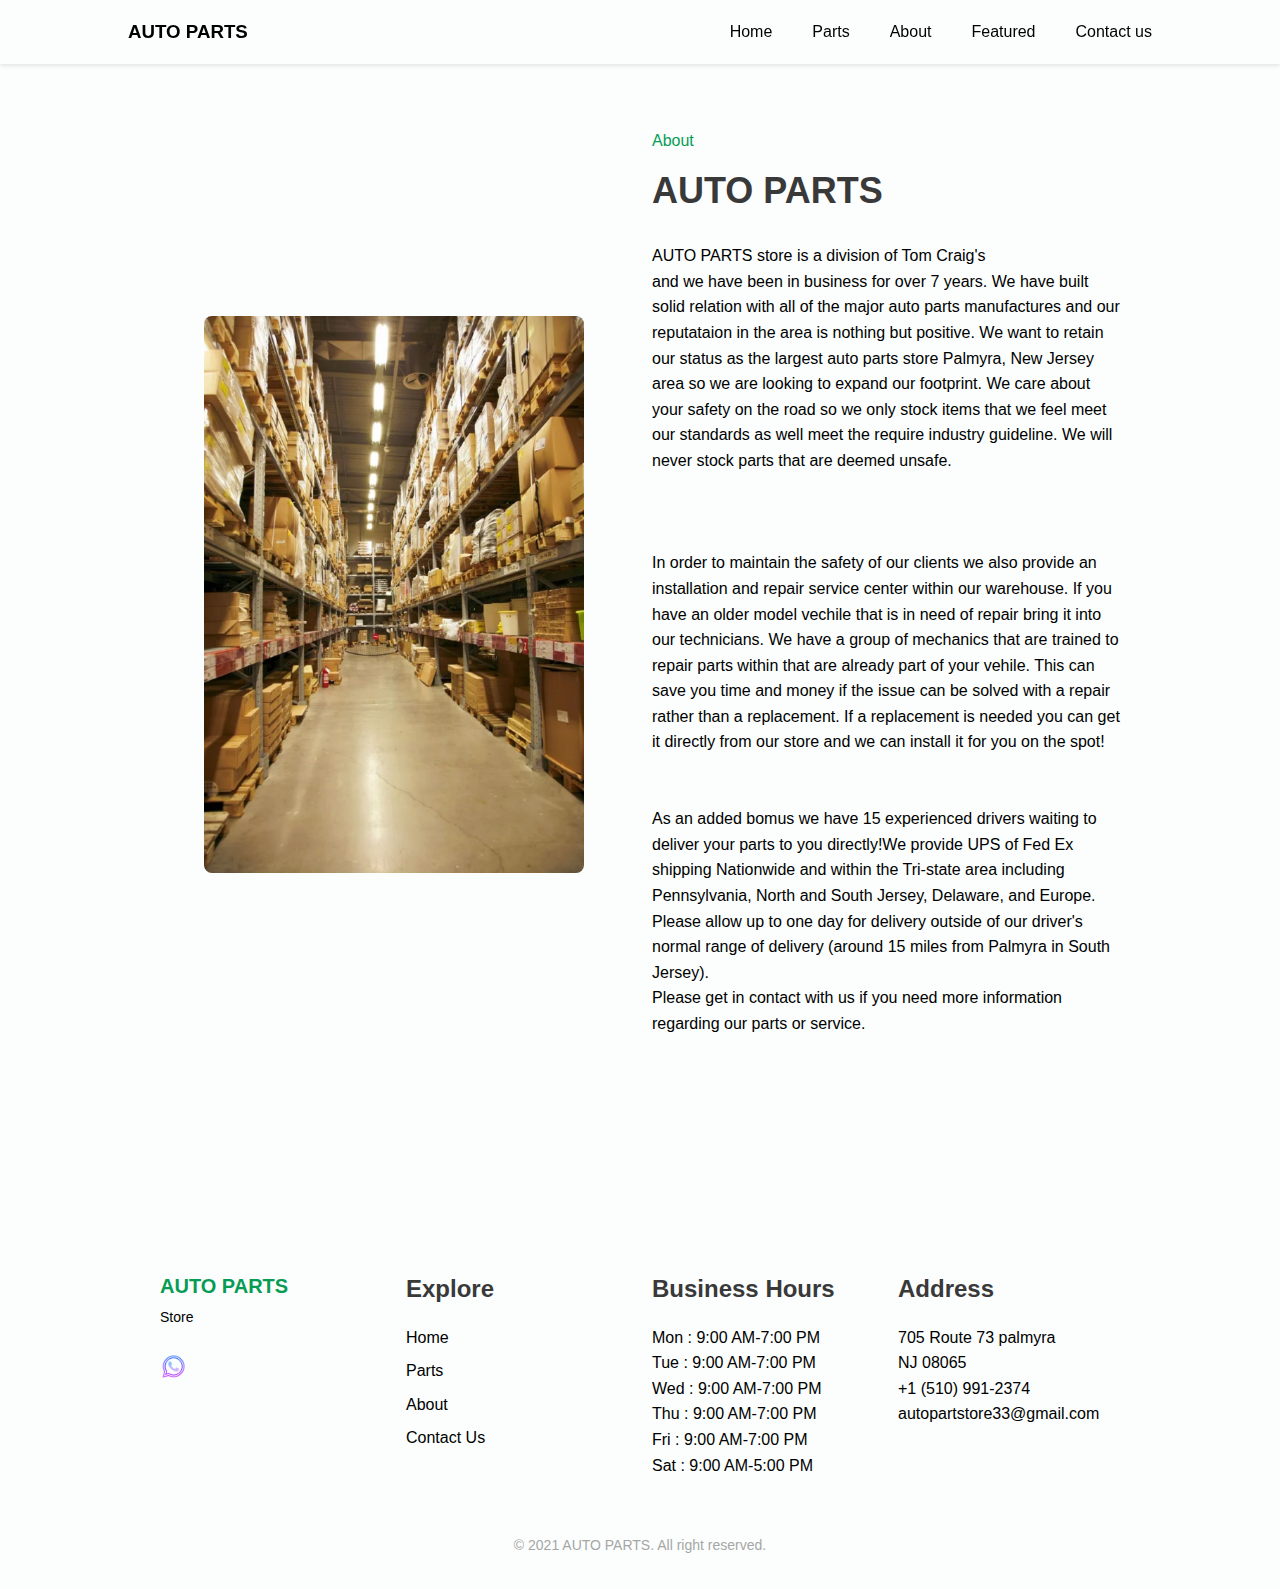
<file: about.html>
<!DOCTYPE html>
<html lang="en">
<head>
    <meta charset="UTF-8">
    <meta name="viewport" content="width=device-width, initial-scale=1.0">
    <title>About</title>
    <link rel="stylesheet" href="css/style.css">
</head>
<body>

            <!-- scroll type -->
            <a href="https://wa.me/+14018677417" class="scrolltop">
                <img src="img/wa.png" class="loll scrolltop__icon" alt="5px">
            </a>
        
            <!--=== header ===-->
            <header class="l-header scroll-header" id="header">
                <nav class="nav bd-container">
                    <a href="#" class="nav__logo"><h3>AUTO PARTS</h3></a>
        
                    <div class="nav__menu" id="nav-menu">
                        <ul class="nav__list">
                            <li class="nav__item"><a href="index.html" class="nav__link active-link">Home</a></li>
                            <li class="nav__item"><a href="parts.html" class="nav__link">Parts</a></li>
                            <li class="nav__item"><a href="#about" class="nav__link">About</a></li>
                            <li class="nav__item"><a href="index.html#featured" class="nav__link">Featured</a></li>
                            <li class="nav__item"><a href="#contact" class="nav__link">Contact us</a></li>
                        </ul>
                    </div>
        
                    
                    <div>
                     <img src="img/m1.png" class="lol nav__toggle" id="nav-toggle">
                    </div>
        
                </nav>
            </header>


    <section class="about section bd-container" id="about">
        <div class="about__container bg-grid">
            <div class="about__data">
                <span class="section-subtitle about__initial">About</span>
                <h2 class="section-title about__initial">AUTO PARTS</h2>
                <p class="about__description" id="abouts">AUTO PARTS store is a division of Tom Craig's<br>and we have been in business for over 7 years. We have built solid relation with all of the major auto parts manufactures and our reputataion in the area is nothing but positive. We want to retain our status as the largest auto parts store Palmyra, New Jersey area so we are looking to expand our footprint. We care about your safety on the road so we only stock items that we feel meet our standards as well meet the require industry guideline. We will never stock parts that are deemed unsafe.<br><br><br><br>In order to maintain the safety of our clients we also provide an installation and repair service center within our warehouse. If you have an older model vechile that is in need of repair bring it into our technicians. We have a group of mechanics that are trained to repair parts within that are already part of your vehile. This can save you time and money if the issue can be solved with a repair rather than a replacement. If a replacement is needed you can get it directly from our store and we can install it for you on the spot!<br><br><br>As an added bomus we have 15 experienced drivers waiting to deliver your parts to you directly!We provide UPS of Fed Ex shipping Nationwide and within the Tri-state area including Pennsylvania, North and South Jersey, Delaware, and Europe. Please allow up to one day for delivery outside of our driver's normal range of delivery (around 15 miles from Palmyra in South Jersey).<br>Please get in contact with us if you need more information regarding our parts or service.</p>
            </div>
            <br>
            <img src="img/Lol/1.jpg" alt="" class="about__img">
        </div>
    </section>

    <footer class="footer section bd-container" id="contact">
        <div class="footer__container bg-grid">
            <div class="footer__content">
                <a href="#" class="footer__logo">AUTO PARTS</a>
                <span class="footer__description">Store</span>

                <div>
                   
                    <a href="https://wa.me/+15109912374" class="footer__social"><img src="img/wa.png" class="lolly" alt=""></a>
                </div>
            </div>

            <div class="footer__content">
                <h3 class="footer__title">Explore</h3>
                <ul>
                    <li><a href="index.html" class="footer__link">Home</a></li>
                    <li><a href="parts.html" class="footer__link">Parts</a></li>
                    <li><a href="#about" class="footer__link">About</a></li>
                    <li><a href="#contact" class="footer__link">Contact Us</a></li>
                </ul>
            </div>

            <div class="footer__content">
                <h3 class="footer__title">Business Hours</h3>
                <ul>
                    <li>Mon : 9:00 AM-7:00 PM</li>
                    <li>Tue : 9:00 AM-7:00 PM</li>
                    <li>Wed : 9:00 AM-7:00 PM</li>
                    <li>Thu : 9:00 AM-7:00 PM</li>
                    <li>Fri : 9:00 AM-7:00 PM</li>
                    <li>Sat : 9:00 AM-5:00 PM</li>
                </ul>
            </div>

            <div class="footer__content">
                <h3 class="footer__title">Address</h3>
                <ul>
                    <li>705 Route 73 palmyra</li>
                    <li>NJ 08065</li>
                    <li>+1 (510) 991-2374</li>
                    <li>autopartstore33@gmail.com</li>
                </ul>
            </div>

        </div>
        <p class="footer__copy">&#169; 2021 AUTO PARTS. All right reserved.</p>
    </footer>

    
    <script src="js/main.js"></script>

    <script type="text/javascript" src="//translate.google.com/translate_a/element.js?cb=googleTranslateElementInit"></script>
</body>
</html>
</file>
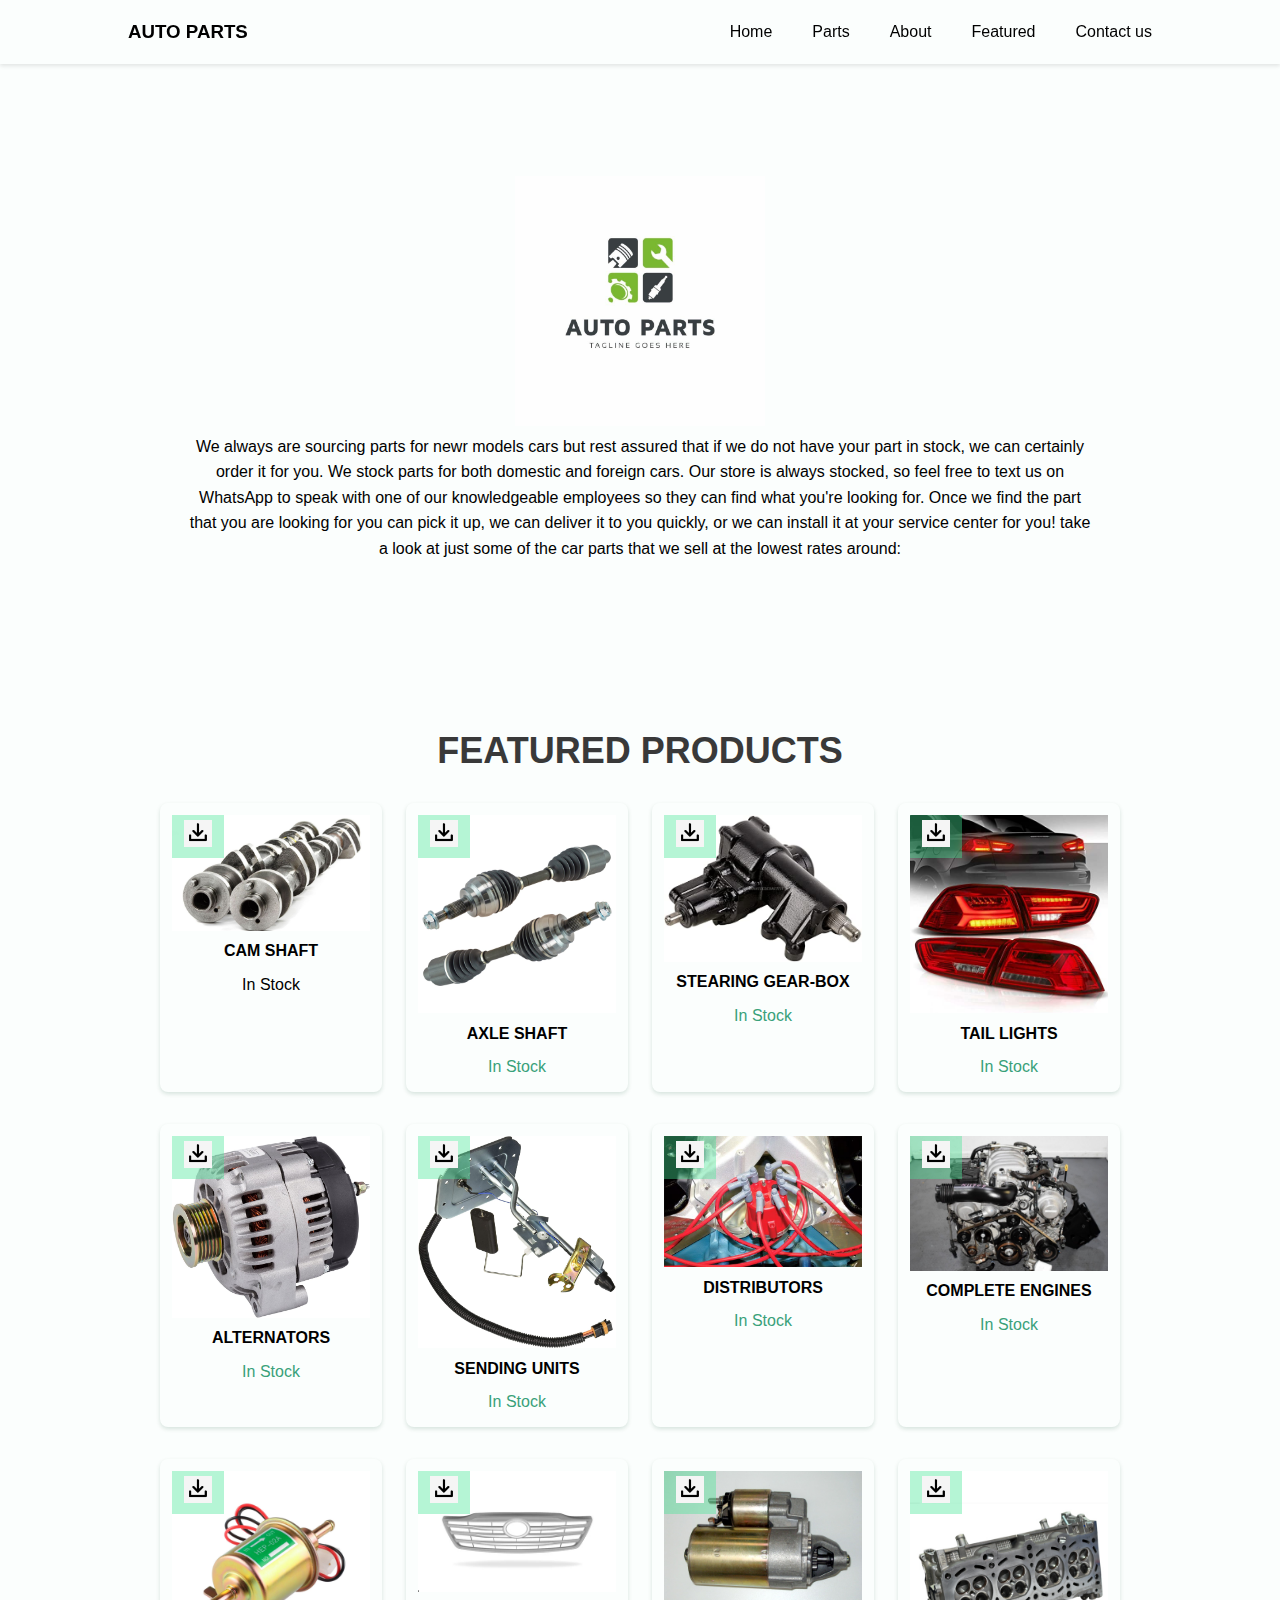
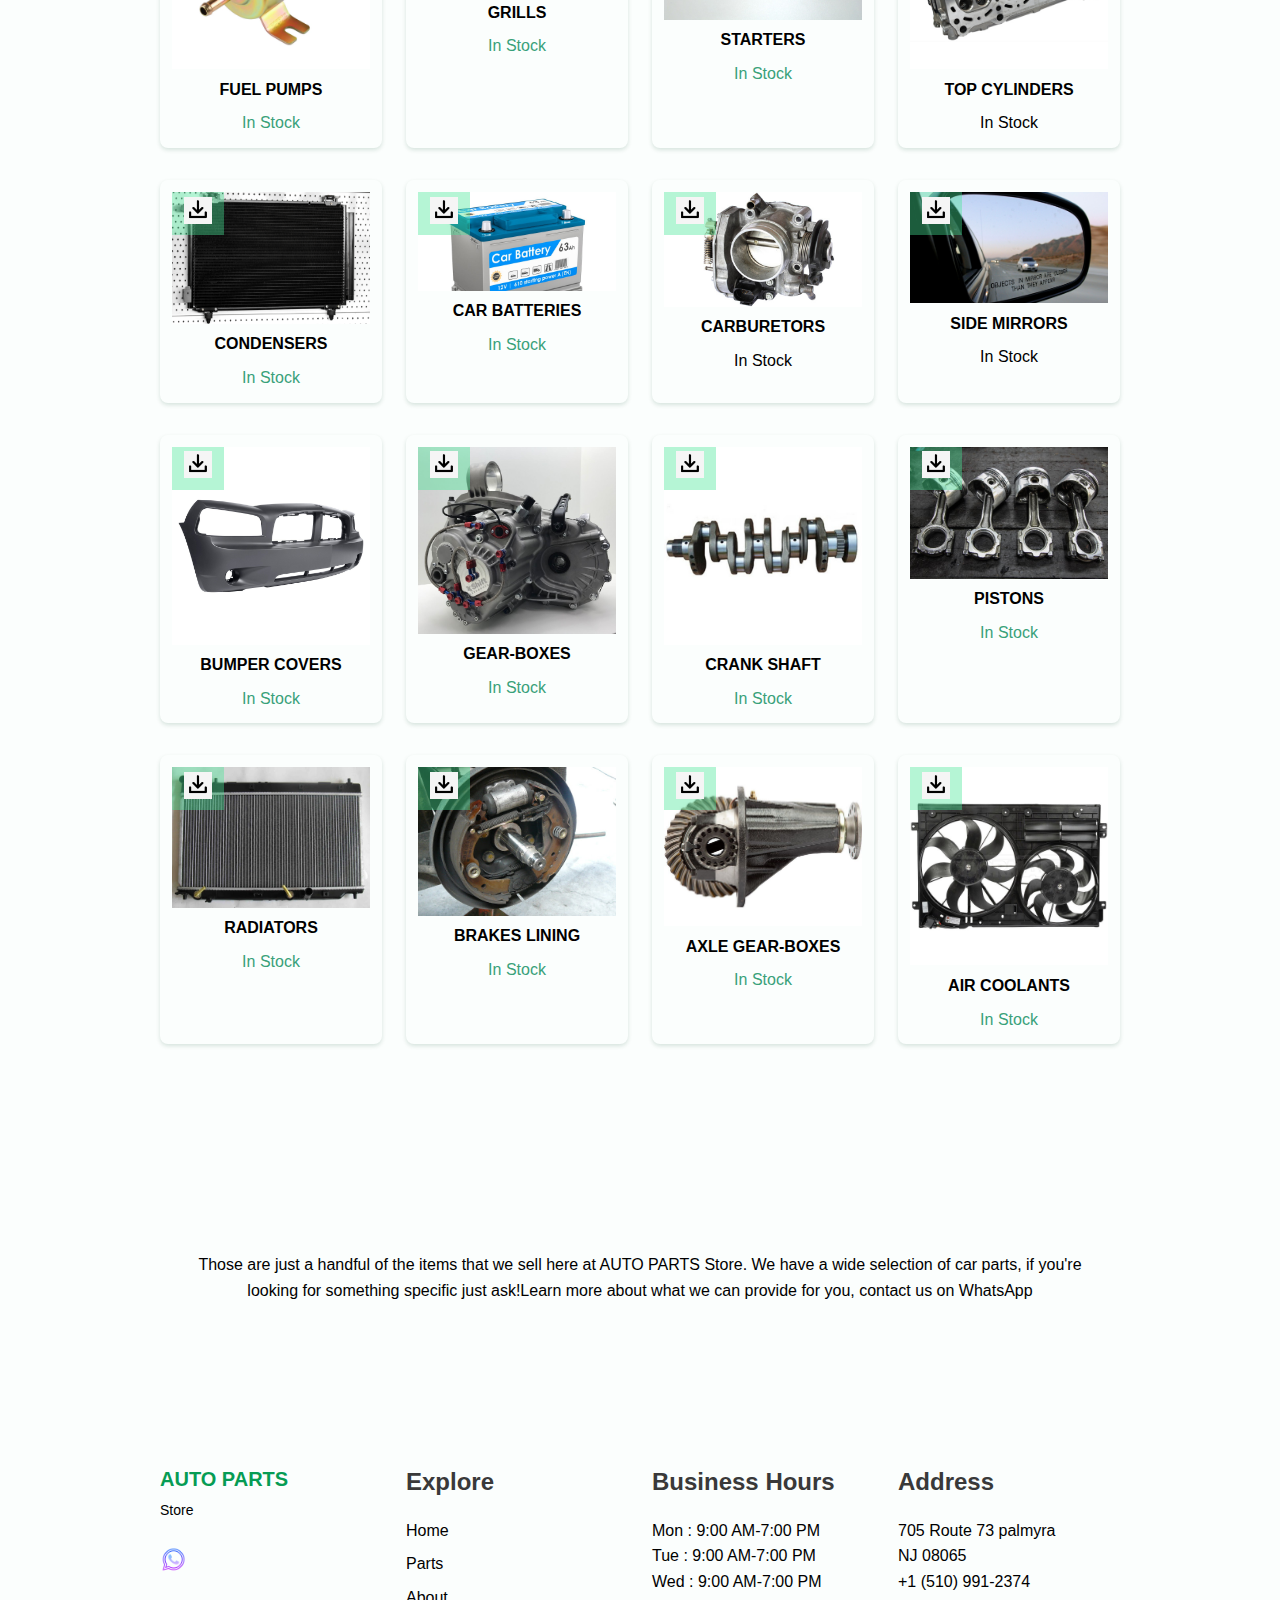
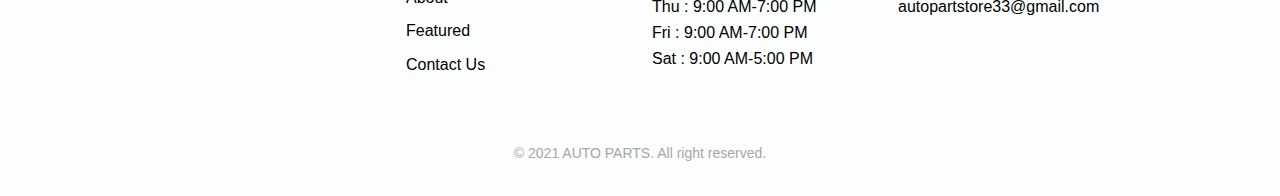
<file: parts.html>
<!DOCTYPE html>
<html lang="en">
<head>
    <meta charset="UTF-8">
    <meta http-equiv="X-UA-Compatible" content="IE=edge">
    <meta name="viewport" content="width=device-width, initial-scale=1.0">
    <title>Parts</title>
    <link rel="stylesheet" href="css/style.css">
    <link rel="stylesheet" href="css/style1.css">
</head>
<body>

            <!-- scroll type -->
            <a href="#" class="scrolltop" id="scroll-top">
                <img src="img/bc.png" class="loll scrolltop__icon" alt="5px">
            </a>
        
            <!--=== header ===-->
            <header class="l-header scroll-header" id="header">
                <nav class="nav bd-container">
                    <a href="#" class="nav__logo"><h3>AUTO PARTS</h3></a>
        
                    <div class="nav__menu" id="nav-menu">
                        <ul class="nav__list">
                            <li class="nav__item"><a href="index.html" class="nav__link active">Home</a></li>
                            <li class="nav__item"><a href="parts.html" class="nav__link">Parts</a></li>
                            <li class="nav__item"><a href="about.html" class="nav__link">About</a></li>
                            <li class="nav__item"><a href="index.html#featured" class="nav__link">Featured</a></li>
                            <li class="nav__item"><a href="#contact" class="nav__link">Contact us</a></li>
                        </ul>
                    </div>
        
                    
                    <div>
                     <img src="img/m1.png" class="lol nav__toggle" id="nav-toggle">
                    </div>
        
                </nav>
            </header>

    
<section class="services section bd-container" id="services">
    <div class="services__container bg-grid">
        <div class="services__content">
            <img src="img/lol.jpg" alt="" class="lolll">
            <p class="services__description">We always are sourcing parts for newr models cars but rest assured that if we do not have your part in stock, we can certainly order it for you. We stock parts for both domestic and foreign cars. Our store is always stocked, so feel free to text us on WhatsApp to speak with one of our knowledgeable employees so they can find what you're looking for. Once we find the part that you are looking for you can pick it up, we can deliver it to you quickly, or we can install it at your service center for you! take a look at just some of the car parts that we sell at the lowest rates around:</p>
        </div>
    </div>
</section>

<section class="featured section bd-container" id="featured">
    <h2 class="section-title">FEATURED PRODUCTS</h2>

    <div class="featured__container bg-grid" >
        <div class="featured__product">
            <div class="featured__box">
                <div class="featured__new"><img src="img/d.jpg" alt="" class="lolly"></div>
                <a href="img/45c10c12e3d836b386e1dc3e635b0604.jpg" download=""><img src="img/45c10c12e3d836b386e1dc3e635b0604.jpg" alt="" class="featured__img"></a>
            </div>

            <div class="featured__data">
                <h3 class="featured__name">cam shaft</h3>
                <span class="featured__precis">In Stock</span>
            </div>
        </div>
         
        <div class="featured__product">
            <div class="featured__box">
                <div class="featured__new"><img src="img/d.jpg" alt="" class="lolly"></div>
                <a href="img/61s2XT5wfKL._SL1200_.jpg" download=""><img src="img/61s2XT5wfKL._SL1200_.jpg" alt="" class="featured__img"></a>
            </div>

            <div class="featured__data">
                <h3 class="featured__name">axle shaft</h3>
                <span class="featured__preci">In Stock</span>
            </div>
        </div>
        

        
        <div class="featured__product">
            <div class="featured__box">
                <div class="featured__new"><img src="img/d.jpg" alt="" class="lolly"></div>
                <a href="img/71ixVdONKmL._AC_SY355_.jpg" download=""><img src="img/71ixVdONKmL._AC_SY355_.jpg" alt="" class="featured__img"></a>
            </div>

            <div class="featured__data">
                <h3 class="featured__name">stearing gear-box</h3>
                <span class="featured__preci">In Stock</span>
            </div>
        </div>
        

        
        <div class="featured__product">
            <div class="featured__box">
                <div class="featured__new"><img src="img/d.jpg" alt="" class="lolly"></div>
                <a href="img/71LTAs4s70L._AC_SX466_.jpg" download=""><img src="img/71LTAs4s70L._AC_SX466_.jpg" alt="" class="featured__img"></a>
            </div>

            <div class="featured__data">
                <h3 class="featured__name">tail lights</h3>
                <span class="featured__preci">In Stock</span>
            </div>
        </div>

        <div class="featured__product">
            <div class="featured__box">
                <div class="featured__new"><img src="img/d.jpg" alt="" class="lolly"></div>
                <a href="img/81bBPF35PHL._AC_SL1500_.jpg" download=""><img src="img/81bBPF35PHL._AC_SL1500_.jpg" alt="" class="featured__img"></a>
            </div>

            <div class="featured__data">
                <h3 class="featured__name">alternators</h3>
                <span class="featured__preci">In Stock</span>
            </div>
        </div>

        <div class="featured__product">
            <div class="featured__box">
                <div class="featured__new"><img src="img/d.jpg" alt="" class="lolly"></div>
                <a href="img/81ne7mFkHrL._AC_SL1500_.jpg" download=""><img src="img/81ne7mFkHrL._AC_SL1500_.jpg" alt="" class="featured__img"></a>
            </div>

            <div class="featured__data">
                <h3 class="featured__name">sending units</h3>
                <span class="featured__preci">In Stock</span>
            </div>
        </div>

        <div class="featured__product">
            <div class="featured__box">
                <div class="featured__new"><img src="img/d.jpg" alt="" class="lolly"></div>
                <a href="img/127.jpg" download=""><img src="img/127.jpg" alt="" class="featured__img"></a>
            </div>

            <div class="featured__data">
                <h3 class="featured__name">distributors</h3>
                <span class="featured__preci">In Stock</span>
            </div>
        </div>

        <div class="featured__product">
            <div class="featured__box">
                <div class="featured__new"><img src="img/d.jpg" alt="" class="lolly"></div>
                <a href="img/1508-DSC_0001.jpg" download=""><img src="img/1508-DSC_0001.jpg" alt="" class="featured__img"></a>
            </div>

            <div class="featured__data">
                <h3 class="featured__name">complete Engines</h3>
                <span class="featured__preci">In Stock</span>
            </div>
        </div>

        <div class="featured__product">
            <div class="featured__box">
                <div class="featured__new"><img src="img/d.jpg" alt="" class="lolly"></div>
                <a href="img/224878d00be8dec690a969db7b9055b1.jpeg" download=""><img src="img/224878d00be8dec690a969db7b9055b1.jpeg" alt="" class="featured__img"></a>
            </div>

            <div class="featured__data">
                <h3 class="featured__name">fuel pumps</h3>
                <span class="featured__preci">In Stock</span>
            </div>
        </div>

        <div class="featured__product">
            <div class="featured__box">
                <div class="featured__new"><img src="img/d.jpg" alt="" class="lolly"></div>
                <a href="img/20210215_092120.jpg" download=""><img src="img/20210215_092120.jpg" alt="" class="featured__img"></a>
            </div>

            <div class="featured__data">
                <h3 class="featured__name">grills</h3>
                <span class="featured__preci">In Stock</span>
            </div>
        </div>

        <div class="featured__product">
            <div class="featured__box">
                <div class="featured__new"><img src="img/d.jpg" alt="" class="lolly"></div>
                <a href="img/Automobile_starter.jpeg" download=""><img src="img/Automobile_starter.jpeg" alt="" class="featured__img"></a>
            </div>

            <div class="featured__data">
                <h3 class="featured__name">starters</h3>
                <span class="featured__preci">In Stock</span>
            </div>
        </div>

        <div class="featured__product">
            <div class="featured__box">
                <div class="featured__new"><img src="img/d.jpg" alt="" class="lolly"></div>
                <a href="img/1563976115.jpg" download=""><img src="img/1563976115.jpg" alt="" class="featured__img"></a>
            </div>

            <div class="featured__data">
                <h3 class="featured__name">Top cylinders</h3>
                <span class="featured__precis">In Stock</span>
            </div>
        </div>
        
        <div class="featured__product">
            <div class="featured__box">
                <div class="featured__new"><img src="img/d.jpg" alt="" class="lolly"></div>
                <a href="img/car_ac_condenser_leak (1).jpg" download=""><img src="img/car_ac_condenser_leak (1).jpg" alt="" class="featured__img"></a>
            </div>

            <div class="featured__data">
                <h3 class="featured__name">condensers</h3>
                <span class="featured__preci">In Stock</span>
            </div>
        </div>

        <div class="featured__product">
            <div class="featured__box">
                <div class="featured__new"><img src="img/d.jpg" alt="" class="lolly"></div>
                <a href="img/car-battery-closeup-3d-rendering-isolated-on-white-royalty-free-image-899016436-1550158401.jpg" download=""><img src="img/car-battery-closeup-3d-rendering-isolated-on-white-royalty-free-image-899016436-1550158401.jpg" alt="" class="featured__img"></a>
            </div>

            <div class="featured__data">
                <h3 class="featured__name">car batteries</h3>
                <span class="featured__preci">In Stock</span>
            </div>
        </div>

        <div class="featured__product">
            <div class="featured__box">
                <div class="featured__new"><img src="img/d.jpg" alt="" class="lolly"></div>
                <a href="img/Car-Carburetor.jpg" download=""><img src="img/Car-Carburetor.jpg" alt="" class="featured__img"></a>
            </div>

            <div class="featured__data">
                <h3 class="featured__name">Carburetors</h3>
                <span class="featured__precis">In Stock</span>
            </div>
        </div>

        <div class="featured__product">
            <div class="featured__box">
                <div class="featured__new"><img src="img/d.jpg" alt="" class="lolly"></div>
                <a href="img/car-in-rear-view-mirror-92570190-59f354b1c412440011c68104-5ba8f26d4cedfd005072533f.jpg" download=""><img src="img/car-in-rear-view-mirror-92570190-59f354b1c412440011c68104-5ba8f26d4cedfd005072533f.jpg" alt="" class="featured__img"></a>
            </div>

            <div class="featured__data">
                <h3 class="featured__name">side mirrors</h3>
                <span class="featured__precis">In Stock</span>
            </div>
        </div>

        <div class="featured__product">
            <div class="featured__box">
                <div class="featured__new"><img src="img/d.jpg" alt="" class="lolly"></div>
                <a href="img/ch1000461.jpg" download=""><img src="img/ch1000461.jpg" alt="" class="featured__img"></a>
            </div>

            <div class="featured__data">
                <h3 class="featured__name">bumper covers</h3>
                <span class="featured__preci">In Stock</span>
            </div>
        </div>

        <div class="featured__product">
            <div class="featured__box">
                <div class="featured__new"><img src="img/d.jpg" alt="" class="lolly"></div>
                <a href="img/Copletely assembled seq. Mitsubishi with OEM.jpeg" download=""><img src="img/Copletely assembled seq. Mitsubishi with OEM.jpeg" alt="" class="featured__img"></a>
            </div>

            <div class="featured__data">
                <h3 class="featured__name">gear-boxes</h3>
                <span class="featured__preci">In Stock</span>
            </div>
        </div>

        <div class="featured__product">
            <div class="featured__box">
                <div class="featured__new"><img src="img/d.jpg" alt="" class="lolly"></div>
                <a href="img/crank.jpg" download=""><img src="img/crank.jpg" alt="" class="featured__img"></a>
            </div>

            <div class="featured__data">
                <h3 class="featured__name">crank shaft</h3>
                <span class="featured__preci">In Stock</span>
            </div>
        </div>

        <div class="featured__product">
            <div class="featured__box">
                <div class="featured__new"><img src="img/d.jpg" alt="" class="lolly"></div>
                <a href="img/Piston-Rings-Hollywood-Jeep.jpg" download=""><img src="img/Piston-Rings-Hollywood-Jeep.jpg" alt="" class="featured__img"></a>
            </div>

            <div class="featured__data">
                <h3 class="featured__name">pistons</h3>
                <span class="featured__preci">In Stock</span>
            </div>
        </div>

        <div class="featured__product">
            <div class="featured__box">
                <div class="featured__new"><img src="img/d.jpg" alt="" class="lolly"></div>
                <a href="img/rad.jpg" download=""><img src="img/rad.jpg" alt="" class="featured__img"></a>
            </div>

            <div class="featured__data">
                <h3 class="featured__name">radiators</h3>
                <span class="featured__preci">In Stock</span>
            </div>
        </div>

        <div class="featured__product">
            <div class="featured__box">
                <div class="featured__new"><img src="img/d.jpg" alt="" class="lolly"></div>
                <a href="img/unnamed (2).jpg" download=""><img src="img/unnamed (2).jpg" alt="" class="featured__img"></a>
            </div>

            <div class="featured__data">
                <h3 class="featured__name">brakes lining</h3>
                <span class="featured__preci">In Stock</span>
            </div>
        </div>

        <div class="featured__product">
            <div class="featured__box">
                <div class="featured__new"><img src="img/d.jpg" alt="" class="lolly"></div>
                <a href="img/140045-1-kit_trail-gear_built-differentials.jpg" download=""><img src="img/140045-1-kit_trail-gear_built-differentials.jpg" alt="" class="featured__img"></a>
            </div>

            <div class="featured__data">
                <h3 class="featured__name">axle gear-boxes</h3>
                <span class="featured__preci">In Stock</span>
            </div>
        </div>

        <div class="featured__product">
            <div class="featured__box">
                <div class="featured__new"><img src="img/d.jpg" alt="" class="lolly"></div>
                <a href="img/cool.jpg" download=""><img src="img/cool.jpg" alt="" class="featured__img"></a>
            </div>

            <div class="featured__data">
                <h3 class="featured__name">Air coolants</h3>
                <span class="featured__preci">In Stock</span>
            </div>
        </div>

 

    </div>
</section>


<section class="services section bd-container" id="services">
        <div class="services__container bg-grid">
            <div class="services__content">
                <p class="services__description">Those are just a handful of the items that we sell here at AUTO PARTS Store. We have a wide selection of car parts, if you're looking for something specific just ask!Learn more about what we can provide for you, contact us on WhatsApp</p>
            </div>
        </div>
        </section>




<footer class="footer section bd-container" id="contact">
        <div class="footer__container bg-grid">
            <div class="footer__content">
                <a href="#" class="footer__logo">AUTO PARTS</a>
                <span class="footer__description">Store</span>

                <div>
                   
                    <a href="https://wa.me/+15109912374" class="footer__social"><img src="img/wa.png" class="lolly" alt=""></a>
                </div>
            </div>

            <div class="footer__content">
                <h3 class="footer__title">Explore</h3>
                <ul>
                    <li><a href="#home" class="footer__link">Home</a></li>
                    <li><a href="parts.html" class="footer__link">Parts</a></li>
                    <li><a href="about.html" class="footer__link">About</a></li>
                    <li><a href="index.html#featured" class="footer__link">Featured</a></li>
                    <li><a href="#contact" class="footer__link">Contact Us</a></li>
                </ul>
            </div>        

            <div class="footer__content">
                <h3 class="footer__title">Business Hours</h3>
                <ul>
                    <li>Mon : 9:00 AM-7:00 PM</li>
                    <li>Tue : 9:00 AM-7:00 PM</li>
                    <li>Wed : 9:00 AM-7:00 PM</li>
                    <li>Thu : 9:00 AM-7:00 PM</li>
                    <li>Fri : 9:00 AM-7:00 PM</li>
                    <li>Sat : 9:00 AM-5:00 PM</li>
                </ul>
            </div>

            <div class="footer__content">
                <h3 class="footer__title">Address</h3>
                <ul>
                    <li>705 Route 73 palmyra</li>
                    <li>NJ 08065</li>
                    <li>+1 (510) 991-2374</li>
                    <li>autopartstore33@gmail.com</li>
                </ul>
            </div>

        </div>
        <p class="footer__copy">&#169; 2021 AUTO PARTS. All right reserved.</p>
    </footer>
    <script src="js/main.js"></script>
    <script type="text/javascript" src="//translate.google.com/translate_a/element.js?cb=googleTranslateElementInit"></script>
</body>
</html>
</file>
<file: css/style.css>
/*== variable css ==*/
:root{
    --header-height: 3rem;
/*== colors ==*/
--first-color: #069c54;
--first-color-alt: #048654;
--title-color: #393939;
--text-color: #000;
--text-color-light: #a6a6a6;
--body-color: #fbfefd;
--container-color: #ffffff;

/*== fonts and topography ==*/

--body-font: sans-serif;
--biggest-font-size: 2.25rem;
--h1-font-size: 1.5rem;
--h2-font-size: 1.25rem;
--h3-font-size: 1rem;
--normal-font-size: .938rem;
--small-font-size: .813rem;
--smaller-font-size: .75rem;

/*== font weight ==*/
--font-medium: 500;
--font-semi-bold: 600;

/*== margenes ==*/
--mb-1: .5rem;
--mb-2: 1rem;
--mb-3: 1.5rem;
--mb-4: 2rem;
--mb-5: 2.5rem;
--mb-6: 3rem;

/*== z-index ==*/
--z-tooltip: 10;
--z-fixed: 100;
}

@media screen and (min-width: 768px){
    :root{
        --biggest-font-size: 4rem;
        --h1-font-size: 2.25rem;
        --h2-font-size: 1.5rem;
        --h3-font-size: 1.25rem;
        --normal-font-size: 1rem;
        --small-font-size: .875rem;
        --smaller-font-size: .813rem;
    }
}

/*== base ==*/
*,::before,::after{
    box-sizing: border-box;
}

html{
    scroll-behavior: smooth;
}


body{
    margin: var(--header-height) 0 0 0;
    font-family: var(--body-font);
    font-size: var(--normal-font-size);
    background-color: var(--body-color);
    color: var(--text-color);
    line-height: 1.6;
}

h1,h2,h3,p,ul{
    margin: 0;
}

ul{
    padding: 0;
    list-style: none;
}

a{
    text-decoration: none;
    color: #fff;
}

img{
    max-width: 100%;
    height: auto;
}

.lolly{
    height: 27px;
}

.loll{
    height: 40px;
}

/*== layout ==*/
.bd-container{
    max-width: 960px;
    width: calc(100% - 2rem);
    margin-left: var(--mb-2);
    margin-right: var(--mb-2);
}

.bg-grid{
    display: grid;
    gap: 1.5rem;
}

.l-header{
    width: 100%;
    position: fixed;
    top: 0;
    left: 0;
    z-index: var(--z-fixed);
    background-color: var(--body-color);
}

.nav{
    max-width: 1024px;
    height: var(--header-height);
    display: flex;
    justify-content: space-between;
    align-items: center;
}

@media screen and (max-width: 768px){
    .nav__menu{
        position: fixed;
        top: var(--header-height);
        right: -100%;
        width: 80%;
        height: 100%;
        padding: 2rem;
        background: linear-gradient(to right bottom, rgba(255, 255, 255, 0.7), rgba(255, 255, 255, 0.3));
        backdrop-filter: blur(10px);
        transition: .5s;
    }
}

.nav__item{
    margin-bottom: var(--mb-2);
}

.nav__link, .nav__logo, .nav__toggle{
    color: var(--text-color);
    font-weight: var(--font-medium);
}

.nav__logo:hover{
    color: var(--first-color);
}

.nav__link{
    transition: .3s;
}


.nav__link:hover{
    color: var(--first-color);
}

.nav__toggle{
    font-size: 1.3rem;
    cursor: pointer;
}

.show{
    right: 0;
}


.actives{
    color: var(--first-color);
}

.d{
    height: 25px;
    widows: 22px;
}

.scroll-header{
    box-shadow: 0 2px 4px rgba(0,0,0,.1);
}

.scrolltop{
    position: fixed;
    right: 1rem;
    bottom: 1rem;
    display: flex;
    justify-content: center;
    align-items: center;
    padding: .3rem;
    background: rgba(6,156,84,.5);
    border-radius: .4rem;
    z-index: var(--z-tooltip);
    transition: .4s;
    visibility: hidden;
}

.scrolltop:hover{
    background-color: #c2ffe7;
}

.scrolltop__icon{
    font-size: 1.8rem;
    color: var(--body-color);
}

/*=== show scrolltop ===*/
.scroll-top{
    visibility: visible;
    bottom: 1.5rem;
}


.home__container{
    height: calc(100vh - var(--header-height));
    align-content: center;
}

.home__title{
    font-size: var(--biggest-font-size);
    color: var(--first-color);
    margin-bottom: var(--mb-1);
}

.home__subtitle{
    font-size: var(--h1-font-size);
    color: var(--title-color);
    margin-bottom: var(--mb-4);
}

.home__img{
    width: 300px;
    height: auto;
    justify-self: center;
    border-radius: 10px;
    background-repeat: no-repeat;
    background-attachment: scroll;
}

.button{
    display: inline-block;
    background-color: var(--first-color);
    color: #fff;
    padding: .75rem 1rem;
    border-radius: .5rem;
    transition: .3s;
}

.button:hover{
    background-color: var(--first-color);
}

.lel{
    color: #00ff6a;
}

/*== about ==*/
.about__data{
    text-align: center;
}

.about__datas{
    text-align: center;
}

.about__description{
    margin-bottom: var(--mb-3);
}
.about__img{
    width: 280px;
    border-radius: .5rem;
    justify-self: center;
}

.abouts__img{
    width: 280px;
    border-radius: .5rem;
    justify-self: center;
}

.services__container{
    row-gap: 2.5rem;
    grid-template-columns: repeat(auto-fit, minmax(220px, 1fr));
}

.services__content{
    text-align: center;
}

.services__img{
    width: 64px;
    height: 64px;
    fill: var(--first-color);
    margin-bottom: var(--mb-2);
}

.services__title{
    font-size: var(--h1-font-size);
    color: var(--title-color);
    margin-bottom: var(--mb-1);
}

.services__description{
    padding: 0 1.5rem;
}

.menu__container{
    grid-template-columns: repeat(2, 1fr);
    justify-content: center;
}


.menu__content{
    position: relative;
    display: flex;
    flex-direction: column;
    height: 250px;
    background-color: #f7fffc;
    border-radius: .5rem;
    box-shadow: 0 2px 4px rgba(3,74,40,.15);
    padding: .75rem;
    transition: .5s ease;
}

.lol{
    height: 35px;
}

.lo{
    height: 27px;
}

.menu__content:hover{
    transform: translateY(-.5rem);
}

.menu__img{
    width: 150px;
    height: 130px;
    align-self: center;
    margin-bottom: var(--mb-2);
    border-radius: 10px;
}

.menu__name, .menu__preci{
    font-weight: var(--font-semi-bold);
    color: var(--title-color);
}

.menu__name{
    font-size: var(--normal-font-size);
}

.menu__detail, .menu__preci{
    font-size: var(--small-font-size);
}

.menu__detail{
    margin-bottom: var(--mb-2);
    color: crimson;
}

.menu__button{
    position: absolute;
    bottom: 0;
    right: 0;
    display: flex;
    padding: .625rem .813rem;
    border-radius: .5rem 0 .5rem 0;
}


.vid1{
    background: var(--dark-color);
    height: 58vh;
    width: 100%;
    display: flex;
    justify-content: center;
    align-items: center;
}

.vid{
    height: 370px;
    width: 300px;
}


/*== class css ==*/
.section{
    padding: 4rem 0 2rem;
}

.section-title, .section-subtitle{
    text-align: center;
}

.section-title{
    font-size: var(--h1-font-size);
    color: var(--title-color);
    margin-bottom: var(--mb-3);
}

.section-subtitle{
    display: block;
    color: var(--first-color);
    font-weight: var(--font-medium);
    margin-bottom: var(--mb-1);
}

.contact__container{
    text-align: center;
}

.contact__description{
    margin-bottom: var(--mb-3);
}
/*== class css ==*/
.section{
    padding: 4rem 0 2rem;
}

.section-title, .section-subtitle{
    text-align: center;
}

.section-title{
    font-size: var(--h1-font-size);
    color: var(--title-color);
    margin-bottom: var(--mb-3);
}

.section-subtitle{
    display: block;
    color: var(--first-color);
    font-weight: var(--font-medium);
    margin-bottom: var(--mb-1);
}

.contact__container{
    text-align: center;
}

.contact__description{
    margin-bottom: var(--mb-3);
}

/*== footer ==*/
.footer__container{
    grid-template-columns: repeat(auto-fit, minmax(220px, 1fr));
    row-gap: 2rem;
}

.footer__logo{
    font-size: var(--h3-font-size);
    color: var(--first-color);
    font-weight: var(--font-semi-bold);
}

.footer__description{
    display: block;
    font-size: var(--small-font-size);
    margin: .25rem 0 var(--mb-3);
}


.footer__social{
    font-size: 1.5rem;
    color: var(--title-color);
    margin-right: var(--mb-2);
}

.footer__title{
    font-size: var(--h2-font-size);
    color: var(--title-color);
    margin-bottom: var(--mb-2);
}

.footer__link{
    display: inline-block;
    color: var(--text-color);
    margin-bottom: var(--mb-1);
}

.footer__link:hover{
    color: var(--first-color);
}

.footer__copy{
    text-align: center;
    font-size: var(--small-font-size);
    color: var(--text-color-light);
    margin-top: 3.5rem;
}

@media screen and (min-width: 576px){
    .home__container,
    .about__container{
        grid-template-columns: repeat(2,1fr);
        align-items: center;
    }

    .about__data,
    .about__initial,
    .contact__container,
    .contact__initial{
        text-align: initial;
    }

    .about__datas{
        text-align: center;
    }

    .about__img{
        width: 380px;
        order: -1;
    }

    .menu__content{
        height: auto;
        width: auto;
    }

    .container__container{
        grid-template-columns: 1.75fr 1fr;
        align-items: center;
    }


    .contact__button{
        justify-self: center;
    }
}


@media screen and (min-width: 768px){
    body{
        margin: 0;
    }

    .section{
        padding-top: 8rem;
    }

    .nav{
        height: calc(var(--header-height) + 1rem);
    }
    .nav__list{
        display: flex;
        justify-content: initial;
    }

    .nav__menu{
        margin-left: auto;
    }
    .nav__item{
        margin-left: var(--mb-5);
        margin-bottom: 0;
    }
    .nav__toggle{
        display: none;
    }

    .home__container{
        height: 100vh;
        justify-items: center;
    }

    .services__container,
    .menu__container{
        margin-top: var(--mb-6);
    }

    .menu__container{
        grid-template-columns: repeat(3, 210px);
        column-gap: 4rem;
    }
    .menu__content{
        padding: 1.5rem;
    }

    .menu__img{
        width: 130px;
    }

    .contact__inputs{
        grid-template-columns: repeat(2,1fr);
    }
}

@media screen and (min-width: 960px){
    .bd-container{
        margin-left: auto;
        margin-right: auto;
    }

    .home__img{
        width: 500px;
    }

    .about__container{
        column-gap: 7rem;
    }
}


.work__container{
    justify-items: center;
    row-gap: 3rem;
}

.work__img{
    position: relative;
    overflow: hidden;
    border-radius: .5rem;
    height: 300px;
    width: 300px;
}

.pop{
    height: 100%;
    width: 100%;   
}
.works__data{
    position: absolute;
    bottom: -100%;
    width: 100%;
    height: 100%;
    display: flex;
    flex-direction: column;
    justify-content: center;
    align-items: center;
    background: rgba(71, 229, 150, 0.2);
    border-radius: .5rem;
    transition: .3s;
}

.hidden{
    visibility: hidden;
    height: 0;
}

.work__link{
    display: inline-flex;
    font-size: 1.5rem;
    background-color: var(--first-color-lighten);
    color: var(--first-color);
    padding: .25rem;
    border-radius: .25rem;
    margin-bottom: var(--mb-2);
}

.work__title{
    font-size: var(--h2-font-size);
    color: var(--first-color-lighten);
}


.work__img:hover .works__data{
    bottom: 0;
}

@media screen and (min-width: 768px){

    .work__container{
        grid-template-columns: repeat(2,1fr);
    }
}

.lolll{
    height: 250px;
    width: 250px;

}

.bg-grid{
    display: grid;
    gap: 1.5rem;
}




.contact__containers{
    row-gap: 3rem;
}

.contact__inputs{
    width: 100%;
    padding: 1rem;
    outline: none;
    border: none;
    background-color: rgb(231, 255, 242);
    font-size: var(--normal-font-size);
    margin-bottom: 1rem;
    border-radius: .5rem;
}

.contacts ::placeholder{
    color: var(--first-color-dark);
    font-family: var(--body-font);
    font-weight: var(--font-medium);
}

.contact__buttons{
    outline: none;
    border: none;
    font-family: var(--body-font);
    font-size: var(--normal-font-size);
    cursor: pointer;
}

.contact__infos{
    margin-bottom: var(--mb-3);
}

.contact__subtitles{
    font-size: var(--h3-font-size);
    color: var(--first-color-dark);
    margin-bottom: var(--mb-1);
}
.contact__texts{
    display: block;
    padding-left: 1rem;
}

#map{
    height: 400px;
    width: 400px;
}
</file>
<file: css/style1.css>
.sections{
    padding: 3rem 0;
}

.section-titles{
    font-size: var(--h2-font-size);
    color: var(--dark-color);
    margin: var(--mb-4) 0 var(--mb-1);
    text-align: center;
}

.section-alls{
    display: block;
    font-size: var(--small-font-size);
    font-weight: var(--font-semi);
    color: var(--dark-color-light);
    text-align: center;
    margin-bottom: var(--mb-2);
}

/*== layout ==*/
.bg-grids{
    max-width: 1024px;
    display: grid;
    grid-template-columns: 100%;
    grid-column-gap: 2rem;
    width: calc(100% - 3rem);
    margin-left: var(--mb-3);
    margin-right: var(--mb-3);
}

.featured__new{
    position: absolute;
    top: 0;
    left: 0;
    background-color: rgba(71, 229, 150, 0.4);
    color: var(--white-color);
    padding: .3rem .75rem;
    font-size: var(--small-font-size);
}


.featured__product{
    transition: .3s;
    border-radius: .5rem;
    box-shadow: 0 2px 4px rgba(3,74,40,.15);
    padding: .75rem;
}
.featured__container{
    grid-template-columns: repeat(2,1fr);
    row-gap: 2rem;
}
.featured__product:hover{
    transform: translateY(-.5rem);
}

.featured__box{
    position: relative;
    display: flex;
    justify-content: center;
    background-color: var(--gray-color);  
}


.featured__data{
    text-align: center;
}

.featured__name{
    margin-bottom: var(--mb-1);
    text-transform: uppercase;
    font-size: var(--normal-font-size);
}

.featured__preci{
    color: rgb(57, 161, 122);
    font-weight: var(--font-semi);
}


/*=== media queries ===*/
@media screen and (min-width: 768px){
    body{
        margin: 0;
    }

    .section-all{
        margin-bottom: var(--mb-4);
    }


    .featured__container{
        display: grid;
        grid-template-columns: repeat(4,1fr);
    }

}

@media screen and (min-width: 1024px){
    .bg-grids{
        margin-left: auto;
        margin-right: auto;
    }
}
</file>
